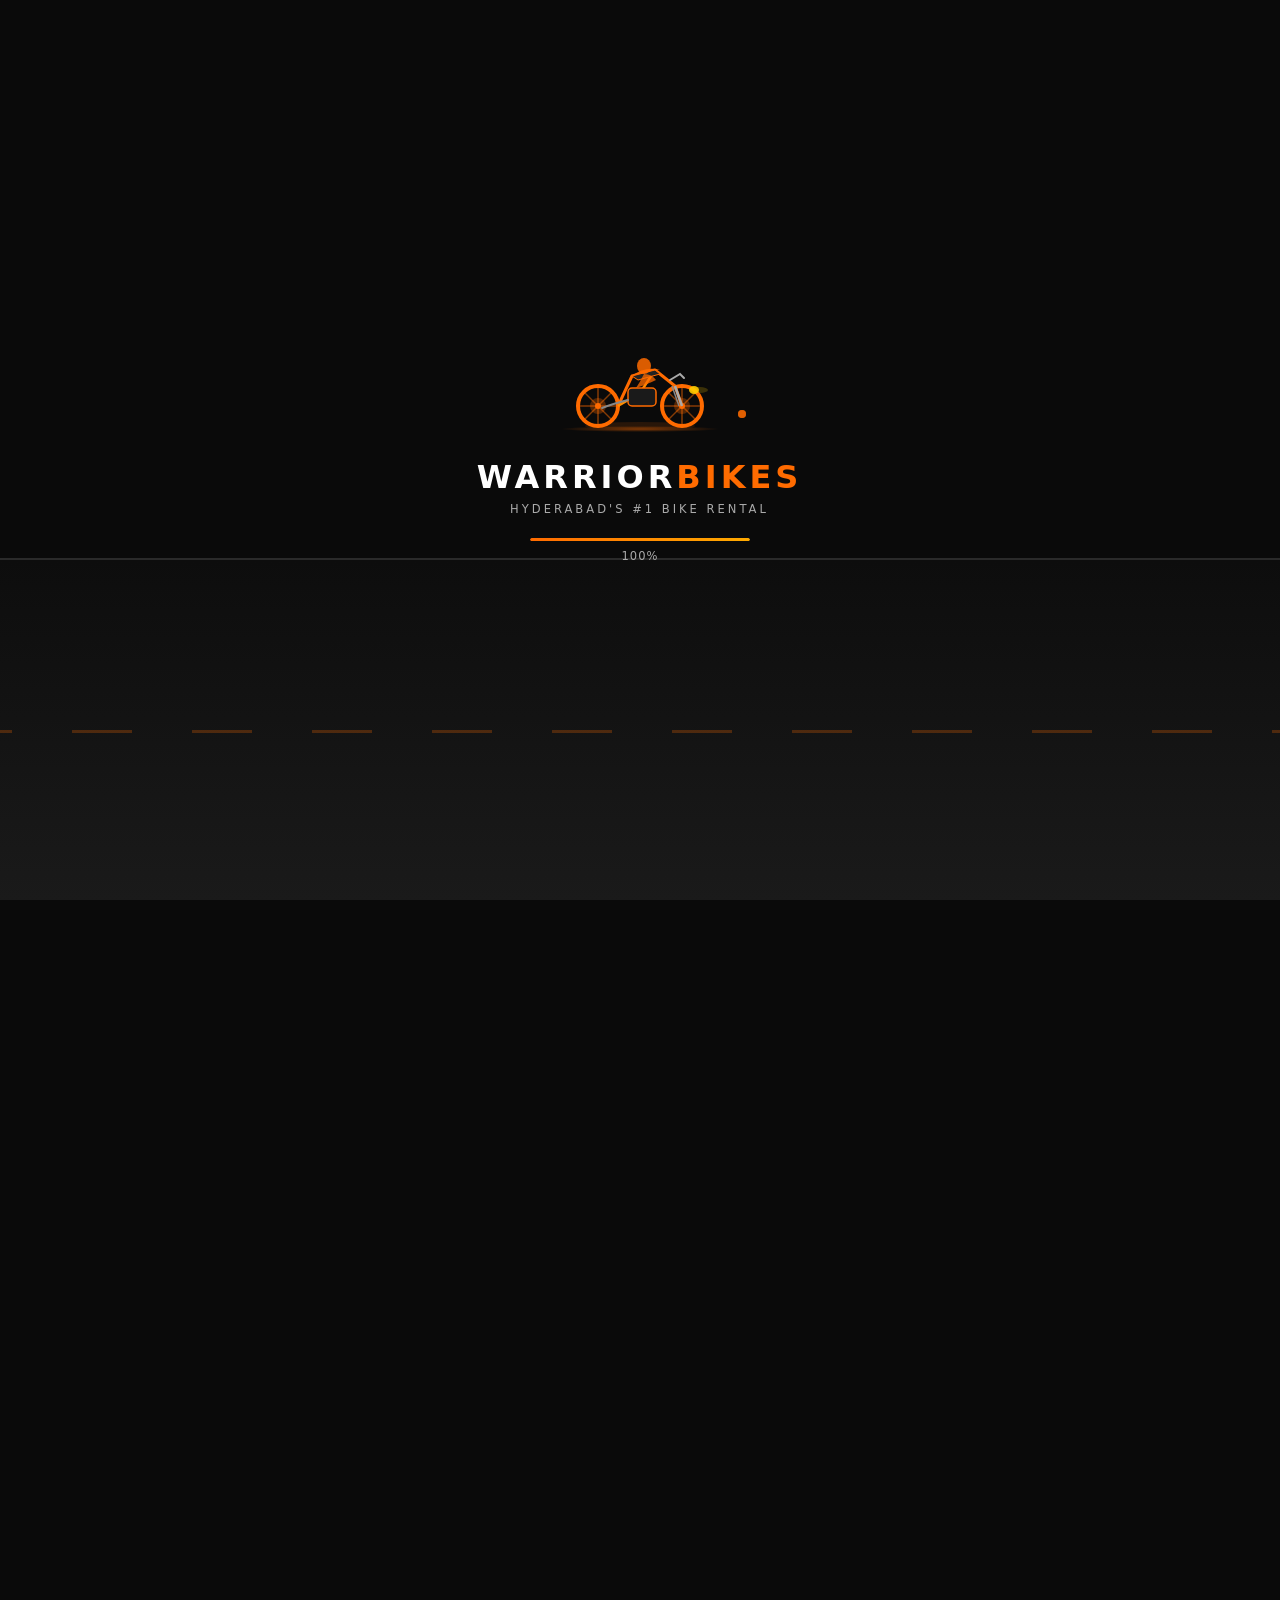
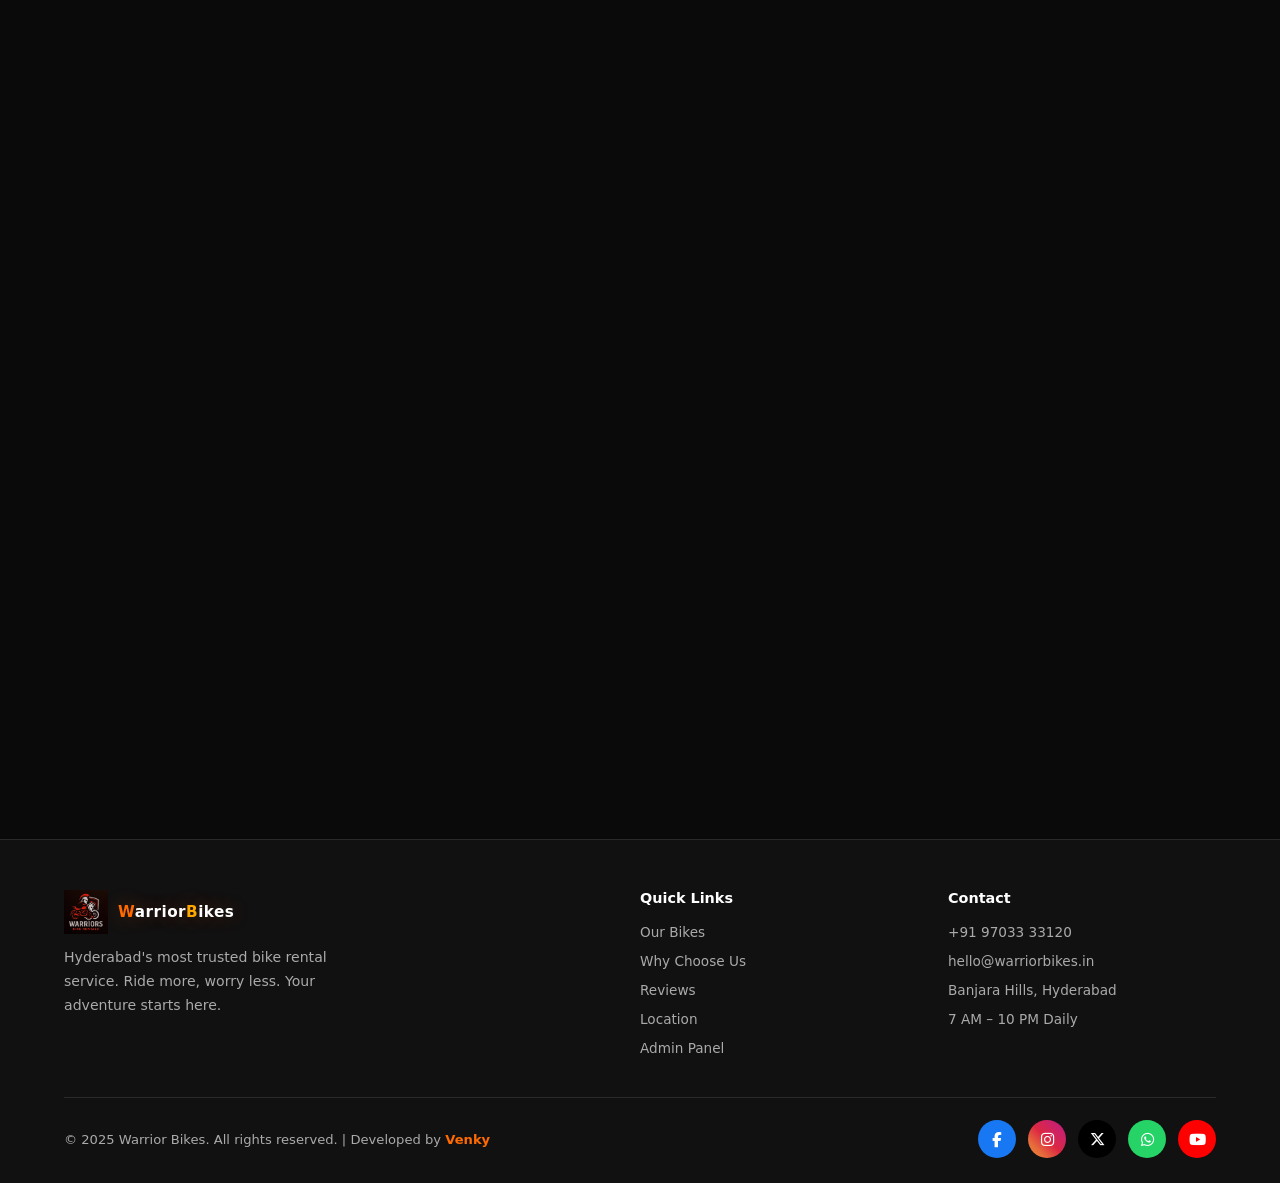
<file: index.html>
<!DOCTYPE html>
<html lang="en">
<head>
  <meta charset="UTF-8" />
  <meta name="viewport" content="width=device-width, initial-scale=1.0" />
  <title>Warrior Bikes – Rent Bikes in Hyderabad</title>
  <link rel="stylesheet" href="styles.css" />
  <link rel="icon" href="assets/logo.webp" />
  <link rel="stylesheet" href="https://cdnjs.cloudflare.com/ajax/libs/font-awesome/6.5.0/css/all.min.css" />
</head>
<body>

<!-- LOADER -->
<div id="loader">
  <div class="loader-road"><div class="loader-road-line"></div></div>

  <div class="loader-scene">
    <!-- Speed lines on the left -->
    <div class="loader-speed-lines">
      <div class="speed-line"></div>
      <div class="speed-line"></div>
      <div class="speed-line"></div>
      <div class="speed-line"></div>
    </div>

    <!-- SVG Motorcycle -->
    <svg width="160" height="90" viewBox="0 0 160 90" fill="none" xmlns="http://www.w3.org/2000/svg">
      <!-- Rear wheel -->
      <circle cx="38" cy="68" r="20" stroke="#ff6b00" stroke-width="4" fill="none"/>
      <circle cx="38" cy="68" r="8" fill="#ff6b00" opacity="0.3"/>
      <circle cx="38" cy="68" r="3" fill="#ff6b00"/>
      <!-- Front wheel -->
      <circle cx="122" cy="68" r="20" stroke="#ff6b00" stroke-width="4" fill="none"/>
      <circle cx="122" cy="68" r="8" fill="#ff6b00" opacity="0.3"/>
      <circle cx="122" cy="68" r="3" fill="#ff6b00"/>
      <!-- Spokes rear -->
      <line x1="38" y1="48" x2="38" y2="88" stroke="#ff6b00" stroke-width="1.5" opacity="0.5"/>
      <line x1="18" y1="68" x2="58" y2="68" stroke="#ff6b00" stroke-width="1.5" opacity="0.5"/>
      <line x1="24" y1="54" x2="52" y2="82" stroke="#ff6b00" stroke-width="1.5" opacity="0.5"/>
      <line x1="52" y1="54" x2="24" y2="82" stroke="#ff6b00" stroke-width="1.5" opacity="0.5"/>
      <!-- Spokes front -->
      <line x1="122" y1="48" x2="122" y2="88" stroke="#ff6b00" stroke-width="1.5" opacity="0.5"/>
      <line x1="102" y1="68" x2="142" y2="68" stroke="#ff6b00" stroke-width="1.5" opacity="0.5"/>
      <line x1="108" y1="54" x2="136" y2="82" stroke="#ff6b00" stroke-width="1.5" opacity="0.5"/>
      <line x1="136" y1="54" x2="108" y2="82" stroke="#ff6b00" stroke-width="1.5" opacity="0.5"/>
      <!-- Frame -->
      <path d="M58 68 L72 38 L95 32 L115 48 L122 68" stroke="#ff6b00" stroke-width="3" fill="none" stroke-linejoin="round"/>
      <path d="M58 68 L80 55 L95 32" stroke="#ff8c00" stroke-width="2.5" fill="none"/>
      <!-- Engine block -->
      <rect x="68" y="50" width="28" height="18" rx="4" fill="#1a1a1a" stroke="#ff6b00" stroke-width="1.5"/>
      <!-- Fuel tank -->
      <path d="M72 38 Q85 28 100 32 L95 32 L72 38Z" fill="#ff6b00" opacity="0.9"/>
      <!-- Seat -->
      <path d="M72 38 L95 32 L100 36 L78 42Z" fill="#222" stroke="#ff6b00" stroke-width="1"/>
      <!-- Rider silhouette -->
      <ellipse cx="84" cy="28" rx="7" ry="8" fill="#ff6b00" opacity="0.85"/>
      <path d="M84 36 Q80 44 76 50 Q88 46 96 42 Q92 36 84 36Z" fill="#ff6b00" opacity="0.75"/>
      <!-- Handlebar -->
      <path d="M110 42 L120 36 L124 40" stroke="#aaa" stroke-width="2" fill="none" stroke-linecap="round"/>
      <!-- Front fork -->
      <line x1="115" y1="48" x2="122" y2="68" stroke="#aaa" stroke-width="2.5"/>
      <line x1="112" y1="48" x2="119" y2="68" stroke="#888" stroke-width="1.5"/>
      <!-- Headlight glow -->
      <ellipse cx="134" cy="52" rx="5" ry="4" fill="#ffcc00" opacity="0.9"/>
      <ellipse cx="140" cy="52" rx="8" ry="3" fill="#ffcc00" opacity="0.2"/>
      <!-- Exhaust pipe -->
      <path d="M68 62 Q52 66 42 70" stroke="#888" stroke-width="2" fill="none" stroke-linecap="round"/>
      <!-- Ground shadow -->
      <ellipse cx="80" cy="88" rx="55" ry="4" fill="rgba(255,107,0,0.12)"/>
    </svg>

    <!-- Exhaust puffs -->
    <div class="loader-exhaust">
      <div class="puff"></div>
      <div class="puff"></div>
      <div class="puff"></div>
    </div>

    <!-- Wheel glow -->
    <div class="loader-wheel-glow"></div>
  </div>

  <!-- Brand -->
  <div class="loader-brand">
    <div class="loader-brand-name">Warrior<span>Bikes</span></div>
    <div class="loader-brand-tag">Hyderabad's #1 Bike Rental</div>
  </div>

  <!-- Progress -->
  <div class="loader-bar"><div class="loader-bar-fill"></div></div>
  <div class="loader-percent" id="loaderPercent">Loading...</div>
</div>

<!-- NAVBAR -->
<nav id="navbar">
  <a href="#" class="nav-logo">
    <img src="assets/logo.webp" alt="WarriorBikes" class="nav-logo-img" />
    <span class="nav-logo-text"><span style="color:#ff6b00;">W</span><span style="color:#ffffff;">arrior</span><span style="color:#ffaa00;">B</span><span style="color:#ffffff;">ikes</span></span>
  </a>
  <ul class="nav-links">
    <li><a href="bikes.html">Bikes</a></li>
    <li><a href="#why-us">Why Us</a></li>
    <li><a href="#location">Location</a></li>
    <li><a href="admin.html">Admin</a></li>
  </ul>
  <a href="bikes.html" class="nav-cta">Book Now</a>
  <div class="hamburger" id="hamburger">
    <span></span><span></span><span></span>
  </div>
</nav>

<!-- MOBILE MENU -->
<div class="mobile-menu" id="mobileMenu">
  <a href="bikes.html">🏍️ Bikes</a>
  <a href="#why-us">⭐ Why Us</a>
  <a href="#location">📍 Location</a>
  <a href="admin.html">🔧 Admin Panel</a>
  <a href="https://wa.me/919703333120?text=Hi%2C%20I%20want%20to%20rent%20a%20bike" target="_blank" style="color:var(--orange);font-weight:700;">📲 Book on WhatsApp</a>
</div>

<!-- HERO -->
<section id="hero">
  <div class="hero-content">
    <h1>Rent Bikes in Hyderabad –<br /><span>Easy, Affordable</span> & Fast</h1>
    <p>Daily rentals at the best price. No hidden charges.</p>
    <div class="hero-btns">
      <a href="bikes.html" class="btn-primary">🏍️ View Bikes</a>
    </div>
    <div class="hero-stats">
      <div class="stat"><div class="stat-num" data-target="500">0</div><div class="stat-label">Happy Riders</div></div>
      <div class="stat"><div class="stat-num" data-target="20">0</div><div class="stat-label">Bike Models</div></div>
      <div class="stat"><div class="stat-num" data-target="299" data-prefix="&#8377;">0</div><div class="stat-label">Starting/Day</div></div>
      <div class="stat"><div class="stat-num" data-target="24" data-suffix="/7">0</div><div class="stat-label">Support</div></div>
    </div>
  </div>
</section>

<!-- WHY US -->
<section id="why-us">
  <div class="section-header reveal">
    <div class="section-tag">Why Choose Us</div>
      <h2>The Warrior Rentals Difference</h2>
    <p>We're not just a rental service — we're your riding partner.</p>
  </div>
  <div class="features-grid">
    <div class="feature-card reveal">
      <div class="feature-icon">💰</div>
      <h3>Affordable Pricing</h3>
      <p>Best rates in Hyderabad starting at just ₹299/day. No hidden charges, ever.</p>
    </div>
    <div class="feature-card reveal">
      <div class="feature-icon">🔧</div>
      <h3>Well-Maintained Bikes</h3>
      <p>Every bike is serviced before each rental. Ride with complete confidence.</p>
    </div>
    <div class="feature-card reveal">
      <div class="feature-icon">⚡</div>
      <h3>Easy Booking</h3>
      <p>Book in under 2 minutes via WhatsApp or our website. No paperwork hassle.</p>
    </div>
    <div class="feature-card reveal">
      <div class="feature-icon">🛡️</div>
      <h3>Fully Insured</h3>
      <p>All bikes come with comprehensive insurance. Ride safe, ride worry-free.</p>
    </div>
    <div class="feature-card reveal">
      <div class="feature-icon">📍</div>
      <h3>Doorstep Delivery</h3>
      <p>We deliver the bike to your location anywhere in Hyderabad.</p>
    </div>
    <div class="feature-card reveal">
      <div class="feature-icon">📞</div>
      <h3>24/7 Support</h3>
      <p>Round-the-clock customer support. We're always just a call away.</p>
    </div>
  </div>
</section>

<!-- LOCATION -->
<section id="location">
  <div class="section-header reveal">
    <div class="section-tag">Find Us</div>
    <h2>Our Location</h2>
    <p>Visit us or we'll come to you — your choice.</p>
  </div>
  <div class="location-grid">
    <div class="location-info reveal">
      <h3>Warrior Rentals HQ</h3>
      <div class="contact-item">
        <div class="contact-icon">📍</div>
        <div>
          <div class="contact-label">Address</div>
          <div class="contact-value">Plot 42, Road No. 12, Banjara Hills,<br />Hyderabad, Telangana – 500034</div>
        </div>
      </div>
      <div class="contact-item">
        <div class="contact-icon">📞</div>
        <div>
          <div class="contact-label">Phone</div>
          <div class="contact-value">+91 97033 33120</div>
        </div>
      </div>
      <div class="contact-item">
        <div class="contact-icon">📧</div>
        <div>
          <div class="contact-label">Email</div>
          <div class="contact-value">hello@warriorbikes.in</div>
        </div>
      </div>
      <div class="contact-item">
        <div class="contact-icon">🕐</div>
        <div>
          <div class="contact-label">Hours</div>
          <div class="contact-value">Mon–Sun: 7:00 AM – 10:00 PM</div>
        </div>
      </div>
      <a href="https://wa.me/919703333120?text=Hi%2C%20I%20want%20to%20rent%20a%20bike" target="_blank" class="btn-primary" style="margin-top:10px;display:inline-flex;">
        📲 Chat on WhatsApp
      </a>
    </div>
    <div class="map-container reveal">
      <iframe
        src="https://www.google.com/maps/embed?pb=!1m18!1m12!1m3!1d60893.89773697!2d78.3837!3d17.3850!2m3!1f0!2f0!3f0!3m2!1i1024!2i768!4f13.1!3m3!1m2!1s0x3bcb99daeaebd2c7%3A0xae93b78392bafbc2!2sHyderabad%2C%20Telangana!5e0!3m2!1sen!2sin!4v1234567890"
        allowfullscreen loading="lazy" referrerpolicy="no-referrer-when-downgrade">
      </iframe>
    </div>
  </div>
</section>

<!-- FOOTER -->
<footer>
  <div class="footer-grid">
    <div class="footer-brand">
      <a href="#" class="nav-logo">
        <img src="assets/logo.webp" alt="WarriorBikes" class="nav-logo-img" />
        <span class="nav-logo-text"><span style="color:#ff6b00;">W</span><span style="color:#ffffff;">arrior</span><span style="color:#ffaa00;">B</span><span style="color:#ffffff;">ikes</span></span>
      </a>
      <p>Hyderabad's most trusted bike rental service. Ride more, worry less. Your adventure starts here.</p>
    </div>
    <div class="footer-col">
      <h4>Quick Links</h4>
      <ul>
        <li><a href="bikes.html">Our Bikes</a></li>
        <li><a href="#why-us">Why Choose Us</a></li>
        <li><a href="#reviews">Reviews</a></li>
        <li><a href="#location">Location</a></li>
        <li><a href="admin.html">Admin Panel</a></li>
      </ul>
    </div>
    <div class="footer-col">
      <h4>Contact</h4>
      <ul>
        <li><a href="tel:+919703333120">+91 97033 33120</a></li>
        <li><a href="mailto:hello@warriorbikes.in">hello@warriorbikes.in</a></li>
        <li><a href="#">Banjara Hills, Hyderabad</a></li>
        <li><a href="#">7 AM – 10 PM Daily</a></li>
      </ul>
    </div>
  </div>
  <div class="footer-bottom">
    <p>© 2025 Warrior Bikes. All rights reserved. | Developed by <span style="color:var(--orange);font-weight:700;">Venky</span></p>
    <div class="social-links">
      <a href="#" target="_blank" class="social-link facebook" title="Facebook"><i class="fab fa-facebook-f"></i></a>
      <a href="#" target="_blank" class="social-link instagram" title="Instagram"><i class="fab fa-instagram"></i></a>
      <a href="#" target="_blank" class="social-link twitter" title="X (Twitter)"><i class="fab fa-x-twitter"></i></a>
      <a href="https://wa.me/919703333120" target="_blank" class="social-link whatsapp" title="WhatsApp"><i class="fab fa-whatsapp"></i></a>
      <a href="#" target="_blank" class="social-link youtube" title="YouTube"><i class="fab fa-youtube"></i></a>
    </div>
  </div>
</footer>

<!-- TOAST -->
<div id="toastContainer"></div>

<!-- CALL FAB -->
<a href="tel:+919703333120" class="call-fab" title="Call Us">
  <i class="fas fa-phone-alt"></i>
</a>

<!-- WHATSAPP FAB -->
<a href="https://wa.me/919703333120?text=Hi%2C%20I%20want%20to%20rent%20a%20bike" target="_blank" class="wa-fab" title="Chat on WhatsApp">
  <svg viewBox="0 0 24 24" fill="currentColor"><path d="M17.472 14.382c-.297-.149-1.758-.867-2.03-.967-.273-.099-.471-.148-.67.15-.197.297-.767.966-.94 1.164-.173.199-.347.223-.644.075-.297-.15-1.255-.463-2.39-1.475-.883-.788-1.48-1.761-1.653-2.059-.173-.297-.018-.458.13-.606.134-.133.298-.347.446-.52.149-.174.198-.298.298-.497.099-.198.05-.371-.025-.52-.075-.149-.669-1.612-.916-2.207-.242-.579-.487-.5-.669-.51-.173-.008-.371-.01-.57-.01-.198 0-.52.074-.792.372-.272.297-1.04 1.016-1.04 2.479 0 1.462 1.065 2.875 1.213 3.074.149.198 2.096 3.2 5.077 4.487.709.306 1.262.489 1.694.625.712.227 1.36.195 1.871.118.571-.085 1.758-.719 2.006-1.413.248-.694.248-1.289.173-1.413-.074-.124-.272-.198-.57-.347m-5.421 7.403h-.004a9.87 9.87 0 01-5.031-1.378l-.361-.214-3.741.982.998-3.648-.235-.374a9.86 9.86 0 01-1.51-5.26c.001-5.45 4.436-9.884 9.888-9.884 2.64 0 5.122 1.03 6.988 2.898a9.825 9.825 0 012.893 6.994c-.003 5.45-4.437 9.884-9.885 9.884m8.413-18.297A11.815 11.815 0 0012.05 0C5.495 0 .16 5.335.157 11.892c0 2.096.547 4.142 1.588 5.945L.057 24l6.305-1.654a11.882 11.882 0 005.683 1.448h.005c6.554 0 11.89-5.335 11.893-11.893a11.821 11.821 0 00-3.48-8.413z"/></svg>
</a>

<script src="script.js"></script>
</body>
</html>
</file>
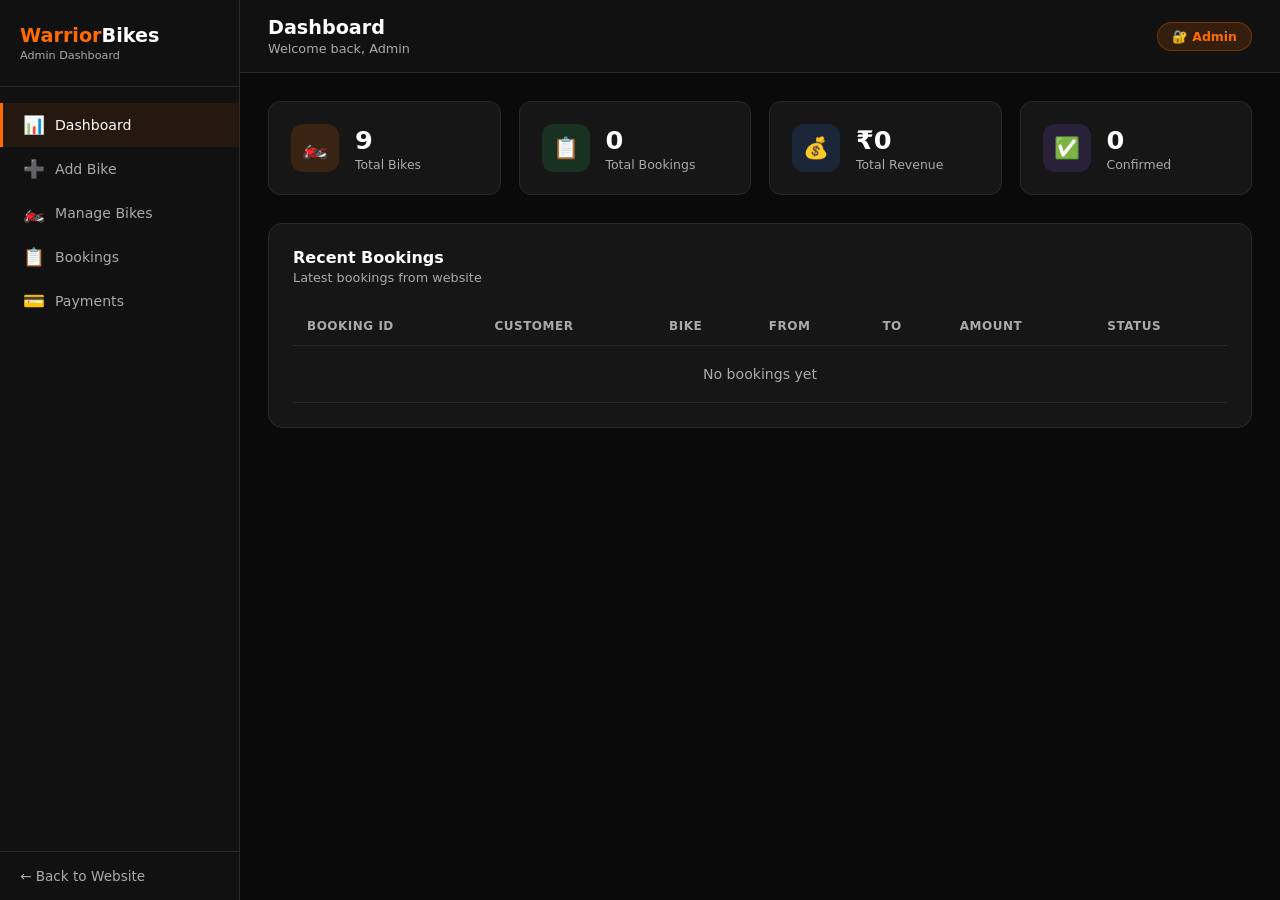
<file: admin.html>
<!DOCTYPE html>
<html lang="en">
<head>
  <meta charset="UTF-8" />
  <meta name="viewport" content="width=device-width, initial-scale=1.0" />
  <title>Admin Panel – Warrior Bikes</title>
  <link rel="stylesheet" href="admin.css" />
</head>
<body>

<!-- SIDEBAR -->
<aside class="sidebar" id="sidebar">
  <div class="sidebar-logo">
    Warrior<span>Bikes</span>
    <small>Admin Dashboard</small>
  </div>
  <nav class="sidebar-nav">
    <a class="nav-item active" data-page="dashboard" onclick="showPage('dashboard', this)">
      <span class="icon">📊</span> Dashboard
    </a>
    <a class="nav-item" data-page="add-bike" onclick="showPage('add-bike', this)">
      <span class="icon">➕</span> Add Bike
    </a>
    <a class="nav-item" data-page="manage-bikes" onclick="showPage('manage-bikes', this)">
      <span class="icon">🏍️</span> Manage Bikes
    </a>
    <a class="nav-item" data-page="bookings" onclick="showPage('bookings', this)">
      <span class="icon">📋</span> Bookings
    </a>
    <a class="nav-item" data-page="payments" onclick="showPage('payments', this)">
      <span class="icon">💳</span> Payments
    </a>
  </nav>
  <div class="sidebar-footer">
    <a href="index.html">← Back to Website</a>
  </div>
</aside>

<!-- MAIN -->
<div class="main">
  <!-- TOPBAR -->
  <div class="topbar">
    <div style="display:flex;align-items:center;gap:14px;">
      <button class="hamburger-admin" id="hamburgerAdmin">
        <span></span><span></span><span></span>
      </button>
      <div class="topbar-left">
        <h1 id="pageTitle">Dashboard</h1>
        <p id="pageSubtitle">Welcome back, Admin</p>
      </div>
    </div>
    <div class="topbar-right">
      <span class="admin-badge">🔐 Admin</span>
    </div>
  </div>

  <div class="content">

    <!-- DASHBOARD PAGE -->
    <div class="page active" id="page-dashboard">
      <div class="stats-grid">
        <div class="stat-card">
          <div class="stat-icon orange">🏍️</div>
          <div><div class="stat-num" id="totalBikes">0</div><div class="stat-label">Total Bikes</div></div>
        </div>
        <div class="stat-card">
          <div class="stat-icon green">📋</div>
          <div><div class="stat-num" id="dashBookings">0</div><div class="stat-label">Total Bookings</div></div>
        </div>
        <div class="stat-card">
          <div class="stat-icon blue">💰</div>
          <div><div class="stat-num" id="dashRevenue">₹0</div><div class="stat-label">Total Revenue</div></div>
        </div>
        <div class="stat-card">
          <div class="stat-icon purple">✅</div>
          <div><div class="stat-num" id="dashConfirmed">0</div><div class="stat-label">Confirmed</div></div>
        </div>
      </div>

      <div class="card">
        <div class="card-header">
          <div><div class="card-title">Recent Bookings</div><div class="card-subtitle">Latest bookings from website</div></div>
        </div>
        <div class="table-wrap">
          <table>
            <thead><tr><th>Booking ID</th><th>Customer</th><th>Bike</th><th>From</th><th>To</th><th>Amount</th><th>Status</th></tr></thead>
            <tbody id="dashRecentBody"></tbody>
          </table>
        </div>
      </div>
    </div>

    <!-- ADD BIKE PAGE -->
    <div class="page" id="page-add-bike">
      <div class="card">
        <div class="card-header">
          <div><div class="card-title">Add New Bike</div><div class="card-subtitle">Fill in the details to add a bike to the fleet</div></div>
        </div>
        <form id="addBikeForm" onsubmit="addBike(event)">
          <div class="form-grid">
            <div class="form-group">
              <label>Bike Name *</label>
              <input type="text" id="bikeName" placeholder="e.g. Royal Enfield Classic 350" required />
            </div>
            <div class="form-group">
              <label>Category *</label>
              <select id="bikeCategory" required>
                <option value="">Select category</option>
                <option value="cruiser">Cruiser</option>
                <option value="sport">Sport</option>
                <option value="scooter">Scooter</option>
                <option value="adventure">Adventure</option>
              </select>
            </div>
            <div class="form-group">
              <label>Price per Day (₹) *</label>
              <input type="number" id="bikePrice" placeholder="e.g. 799" min="1" required />
            </div>
            <div class="form-group">
              <label>Location *</label>
              <input type="text" id="bikeLocation" placeholder="e.g. Banjara Hills" required />
            </div>
            <div class="form-group">
              <label>Engine CC</label>
              <input type="text" id="bikeCC" placeholder="e.g. 350cc" />
            </div>
            <div class="form-group">
              <label>Status</label>
              <select id="bikeStatus">
                <option value="available">Available</option>
                <option value="rented">Rented</option>
                <option value="maintenance">Maintenance</option>
              </select>
            </div>
            <div class="form-group full">
              <label>Image URL</label>
              <input type="url" id="bikeImg" placeholder="https://example.com/bike.jpg" oninput="previewUrl(this)" />
            </div>
            <div class="form-group full">
              <label>Upload Image</label>
              <div class="file-upload" onclick="document.getElementById('fileInput').click()">
                <div style="font-size:2rem;">📷</div>
                <p>Click to upload or drag & drop<br /><small>PNG, JPG up to 5MB</small></p>
                <input type="file" id="fileInput" accept="image/*" style="display:none" onchange="previewImage(this)" />
              </div>
              <img id="imgPreview" style="display:none;margin-top:10px;width:120px;height:80px;object-fit:cover;border-radius:8px;border:1px solid var(--border);" />
            </div>
            <div class="form-group full">
              <label>Description</label>
              <textarea id="bikeDesc" placeholder="Brief description of the bike..."></textarea>
            </div>
          </div>
          <div class="form-actions" style="margin-top:20px;">
            <button type="submit" class="btn btn-orange">➕ Add Bike</button>
            <button type="reset" class="btn btn-ghost" onclick="resetForm()">🔄 Reset</button>
          </div>
        </form>
      </div>
    </div>

    <!-- MANAGE BIKES PAGE -->
    <div class="page" id="page-manage-bikes">
      <div class="card">
        <div class="card-header">
          <div><div class="card-title">Manage Bikes</div><div class="card-subtitle" id="bikeCount">8 bikes in fleet</div></div>
          <button class="btn btn-orange btn-sm" onclick="showPage('add-bike', document.querySelector('[data-page=add-bike]'))">➕ Add New</button>
        </div>
        <div style="margin-bottom:16px;">
          <input type="text" placeholder="🔍 Search bikes..." oninput="searchBikes(this.value)"
            style="background:var(--dark3);border:1px solid var(--border);color:var(--text);padding:10px 14px;border-radius:8px;width:100%;max-width:300px;outline:none;font-size:0.88rem;" />
        </div>
        <div class="table-wrap">
          <table>
            <thead><tr><th>Image</th><th>Bike Name</th><th>Category</th><th>Price/Day</th><th>Location</th><th>Status</th><th>Actions</th></tr></thead>
            <tbody id="bikesTableBody"></tbody>
          </table>
        </div>
      </div>
    </div>

    <!-- BOOKINGS PAGE -->
    <div class="page" id="page-bookings">
      <div class="card">
        <div class="card-header">
          <div><div class="card-title">All Bookings</div><div class="card-subtitle" id="bookingCount">Manage customer bookings</div></div>
        </div>
        <div class="table-wrap">
          <table>
            <thead><tr><th>ID</th><th>Customer</th><th>Phone</th><th>Bike</th><th>From</th><th>To</th><th>Amount</th><th>Status</th></tr></thead>
            <tbody id="bookingsTableBody"></tbody>
          </table>
        </div>
      </div>
    </div>

    <!-- PAYMENTS PAGE -->
    <div class="page" id="page-payments">
      <div class="stats-grid" style="margin-bottom:24px;">
        <div class="stat-card"><div class="stat-icon green">💰</div><div><div class="stat-num" id="payTotal">&#8377;0</div><div class="stat-label">Total Revenue</div></div></div>
        <div class="stat-card"><div class="stat-icon blue">✅</div><div><div class="stat-num" id="payConfirmed">0</div><div class="stat-label">Paid Bookings</div></div></div>
        <div class="stat-card"><div class="stat-icon purple">⏳</div><div><div class="stat-num" id="payPending">0</div><div class="stat-label">Pending</div></div></div>
      </div>
      <div class="card">
        <div class="card-header"><div><div class="card-title">Payment History</div></div></div>
        <div class="table-wrap">
          <table>
            <thead><tr><th>Booking ID</th><th>Customer</th><th>Phone</th><th>Bike</th><th>Amount</th><th>Date</th><th>Status</th></tr></thead>
            <tbody id="paymentsTableBody"></tbody>
          </table>
        </div>
      </div>
    </div>

  </div>
</div>

<!-- EDIT MODAL -->
<div class="modal-overlay" id="editModal">
  <div class="modal">
    <button class="modal-close" onclick="closeModal()">✕</button>
    <h3>✏️ Edit Bike</h3>
    <input type="hidden" id="editId" />
    <div class="form-grid">
      <div class="form-group"><label>Bike Name</label><input type="text" id="editName" /></div>
      <div class="form-group"><label>Category</label>
        <select id="editCategory">
          <option value="cruiser">Cruiser</option><option value="sport">Sport</option>
          <option value="scooter">Scooter</option><option value="adventure">Adventure</option>
        </select>
      </div>
      <div class="form-group"><label>Price/Day (₹)</label><input type="number" id="editPrice" /></div>
      <div class="form-group"><label>Location</label><input type="text" id="editLocation" /></div>
      <div class="form-group"><label>Status</label>
        <select id="editStatus">
          <option value="available">Available</option><option value="rented">Rented</option><option value="maintenance">Maintenance</option>
        </select>
      </div>
    </div>
    <div class="form-actions" style="margin-top:20px;">
      <button class="btn btn-orange" onclick="saveEdit()">💾 Save Changes</button>
      <button class="btn btn-ghost" onclick="closeModal()">Cancel</button>
    </div>
  </div>
</div>

<!-- TOAST -->
<div id="toast"></div>

<script src="admin.js"></script>
</body>
</html>
</file>
<file: styles.css>
* {
  margin: 0;
  padding: 0;
  box-sizing: border-box;
}

:root {
  --orange: #ff6b00;
  --orange-light: #ff8c00;
  --dark: #0a0a0a;
  --dark2: #111111;
  --dark3: #1a1a1a;
  --dark4: #222222;
  --text: #ffffff;
  --text-muted: #aaaaaa;
  --card-bg: #161616;
  --border: #2a2a2a;
}

html { scroll-behavior: smooth; }

body {
  font-family: 'Segoe UI', system-ui, sans-serif;
  background: var(--dark);
  color: var(--text);
  overflow-x: hidden;
}

/* LOADER */
#loader {
  position: fixed;
  inset: 0;
  background: var(--dark);
  display: flex;
  flex-direction: column;
  align-items: center;
  justify-content: center;
  z-index: 9999;
  transition: opacity 0.6s ease, visibility 0.6s ease;
  overflow: hidden;
}
#loader.hidden { opacity: 0; visibility: hidden; pointer-events: none; }

/* Road */
.loader-road {
  position: absolute;
  bottom: 0;
  left: 0;
  right: 0;
  height: 38%;
  background: linear-gradient(to bottom, #0d0d0d, #1a1a1a);
  border-top: 2px solid #2a2a2a;
}
.loader-road-line {
  position: absolute;
  top: 50%;
  left: -60%;
  width: 220%;
  height: 3px;
  background: repeating-linear-gradient(90deg, var(--orange) 0px, var(--orange) 60px, transparent 60px, transparent 120px);
  opacity: 0.25;
  animation: roadMove 0.5s linear infinite;
}
@keyframes roadMove { to { transform: translateX(120px); } }

/* Bike scene */
.loader-scene {
  position: relative;
  display: flex;
  flex-direction: column;
  align-items: center;
  margin-bottom: 30px;
  animation: bikeFloat 1.8s ease-in-out infinite;
}
@keyframes bikeFloat {
  0%, 100% { transform: translateY(0px); }
  50% { transform: translateY(-6px); }
}

/* Speed lines */
.loader-speed-lines {
  position: absolute;
  left: -110px;
  top: 50%;
  transform: translateY(-50%);
  display: flex;
  flex-direction: column;
  gap: 7px;
}
.speed-line {
  height: 2px;
  background: linear-gradient(to left, var(--orange), transparent);
  border-radius: 2px;
  animation: speedLine 0.6s ease-in-out infinite;
  opacity: 0;
}
.speed-line:nth-child(1) { width: 80px; animation-delay: 0s; }
.speed-line:nth-child(2) { width: 55px; animation-delay: 0.1s; }
.speed-line:nth-child(3) { width: 70px; animation-delay: 0.05s; }
.speed-line:nth-child(4) { width: 40px; animation-delay: 0.15s; }
@keyframes speedLine {
  0% { opacity: 0; transform: translateX(20px); }
  40% { opacity: 1; }
  100% { opacity: 0; transform: translateX(-10px); }
}

/* Exhaust puffs */
.loader-exhaust {
  position: absolute;
  right: -18px;
  bottom: 18px;
}
.puff {
  position: absolute;
  width: 8px;
  height: 8px;
  border-radius: 50%;
  background: rgba(255,107,0,0.5);
  animation: puffOut 0.9s ease-out infinite;
}
.puff:nth-child(2) { animation-delay: 0.3s; }
.puff:nth-child(3) { animation-delay: 0.6s; }
@keyframes puffOut {
  0% { transform: translate(0,0) scale(1); opacity: 0.6; }
  100% { transform: translate(30px, -10px) scale(2.5); opacity: 0; }
}

/* Wheel spin glow */
.loader-wheel-glow {
  position: absolute;
  bottom: -4px;
  width: 100%;
  height: 6px;
  background: radial-gradient(ellipse at center, rgba(255,107,0,0.5) 0%, transparent 70%);
  animation: wheelGlow 0.4s ease-in-out infinite alternate;
}
@keyframes wheelGlow { from { opacity: 0.4; } to { opacity: 1; } }

/* Brand text */
.loader-brand {
  display: flex;
  flex-direction: column;
  align-items: center;
  gap: 6px;
  animation: brandFadeIn 0.8s 0.3s ease both;
}
@keyframes brandFadeIn { from { opacity: 0; transform: translateY(12px); } to { opacity: 1; transform: translateY(0); } }
.loader-brand-name {
  font-size: 2rem;
  font-weight: 900;
  letter-spacing: 4px;
  color: var(--text);
  text-transform: uppercase;
}
.loader-brand-name span { color: var(--orange); }
.loader-brand-tag {
  font-size: 0.72rem;
  letter-spacing: 3px;
  color: var(--text-muted);
  text-transform: uppercase;
}

/* Progress bar */
.loader-bar {
  width: 220px;
  height: 3px;
  background: var(--dark3);
  border-radius: 2px;
  overflow: hidden;
  margin-top: 22px;
  animation: brandFadeIn 0.8s 0.4s ease both;
}
.loader-bar-fill {
  height: 100%;
  width: 0;
  background: linear-gradient(90deg, var(--orange), #ffaa00);
  border-radius: 2px;
  animation: loadFill 1.5s 0.2s cubic-bezier(0.4,0,0.2,1) forwards;
  box-shadow: 0 0 8px rgba(255,107,0,0.6);
}
@keyframes loadFill { to { width: 100%; } }
.loader-percent {
  font-size: 0.72rem;
  color: var(--text-muted);
  margin-top: 8px;
  letter-spacing: 1px;
  animation: brandFadeIn 0.8s 0.5s ease both;
}

/* NAVBAR */
nav {
  position: fixed;
  top: 0;
  width: 100%;
  z-index: 1000;
  padding: 18px 5%;
  display: flex;
  align-items: center;
  justify-content: space-between;
  transition: background 0.3s, box-shadow 0.3s;
}
nav.scrolled { background: rgba(10,10,10,0.97); box-shadow: 0 2px 20px rgba(255,107,0,0.1); }
.nav-logo { font-size: 1.5rem; font-weight: 800; color: var(--orange); letter-spacing: 1px; text-decoration: none; }
.nav-logo span { color: var(--text); }
.nav-links { display: flex; gap: 30px; list-style: none; }
.nav-links a { color: var(--text-muted); text-decoration: none; font-size: 0.9rem; font-weight: 500; transition: color 0.3s; }
.nav-links a:hover { color: var(--orange); }
.nav-cta { background: var(--orange); color: #fff; padding: 10px 22px; border-radius: 6px; font-weight: 600; font-size: 0.85rem; text-decoration: none; transition: background 0.3s, transform 0.2s; }
.nav-cta:hover { background: var(--orange-light); transform: translateY(-1px); }
.hamburger { display: none; flex-direction: column; gap: 5px; cursor: pointer; }
.hamburger span { width: 24px; height: 2px; background: var(--text); border-radius: 2px; transition: all 0.3s; }
.mobile-menu { display: none; position: fixed; top: 70px; left: 0; width: 100%; background: var(--dark2); padding: 20px 5%; flex-direction: column; gap: 15px; border-bottom: 1px solid var(--border); z-index: 999; }
.mobile-menu.open { display: flex; }
.mobile-menu a { color: var(--text-muted); text-decoration: none; font-size: 1rem; padding: 8px 0; border-bottom: 1px solid var(--border); }

/* HERO */
#hero {
  min-height: 100vh;
  background: linear-gradient(135deg, rgba(0,0,0,0.85) 0%, rgba(0,0,0,0.6) 100%),
    url('https://images.unsplash.com/photo-1558618666-fcd25c85cd64?w=1600&q=80') center/cover no-repeat;
  display: flex;
  align-items: center;
  padding: 0 5%;
  position: relative;
  overflow: hidden;
}
#hero::after {
  content: '';
  position: absolute;
  bottom: 0;
  left: 0;
  right: 0;
  height: 120px;
  background: linear-gradient(to top, var(--dark), transparent);
}
.hero-content { max-width: 700px; animation: fadeUp 1s ease; }
.hero-badge { display: inline-block; background: rgba(255,107,0,0.15); border: 1px solid rgba(255,107,0,0.4); color: var(--orange); padding: 6px 16px; border-radius: 20px; font-size: 0.8rem; font-weight: 600; letter-spacing: 1px; margin-bottom: 20px; text-transform: uppercase; }
.hero-content h1 { font-size: clamp(2rem, 5vw, 3.8rem); font-weight: 800; line-height: 1.15; margin-bottom: 18px; }
.hero-content h1 span { color: var(--orange); }
.hero-content p { font-size: 1.1rem; color: var(--text-muted); margin-bottom: 35px; line-height: 1.7; }
.hero-btns { display: flex; gap: 15px; flex-wrap: wrap; }
.btn-primary { background: var(--orange); color: #fff; padding: 14px 30px; border-radius: 8px; font-weight: 700; font-size: 0.95rem; text-decoration: none; display: inline-flex; align-items: center; gap: 8px; transition: all 0.3s; border: none; cursor: pointer; }
.btn-primary:hover { background: var(--orange-light); transform: translateY(-2px); box-shadow: 0 8px 25px rgba(255,107,0,0.35); }
.btn-secondary { background: transparent; color: var(--text); padding: 14px 30px; border-radius: 8px; font-weight: 600; font-size: 0.95rem; text-decoration: none; border: 1.5px solid var(--border); transition: all 0.3s; display: inline-flex; align-items: center; gap: 8px; }
.btn-secondary:hover { border-color: var(--orange); color: var(--orange); transform: translateY(-2px); }
.hero-stats { display: flex; gap: 40px; margin-top: 50px; flex-wrap: wrap; }
.stat { text-align: center; }
.stat-num { font-size: 1.8rem; font-weight: 800; color: var(--orange); }
.stat-label { font-size: 0.8rem; color: var(--text-muted); margin-top: 2px; }

/* SECTIONS */
section { padding: 80px 5%; }
.section-header { text-align: center; margin-bottom: 55px; }
.section-tag { display: inline-block; color: var(--orange); font-size: 0.8rem; font-weight: 700; letter-spacing: 2px; text-transform: uppercase; margin-bottom: 12px; }
.section-header h2 { font-size: clamp(1.8rem, 3.5vw, 2.8rem); font-weight: 800; margin-bottom: 14px; }
.section-header p { color: var(--text-muted); font-size: 1rem; max-width: 500px; margin: 0 auto; line-height: 1.7; }

/* BIKES */
#bikes { background: var(--dark2); }
.bikes-filter { display: flex; gap: 10px; justify-content: center; flex-wrap: wrap; margin-bottom: 40px; }
.filter-btn { background: var(--dark3); border: 1px solid var(--border); color: var(--text-muted); padding: 8px 20px; border-radius: 20px; cursor: pointer; font-size: 0.85rem; transition: all 0.3s; }
.filter-btn.active, .filter-btn:hover { background: var(--orange); border-color: var(--orange); color: #fff; }
.bikes-grid { display: grid; grid-template-columns: repeat(auto-fill, minmax(290px, 1fr)); gap: 24px; }
.bike-card { background: var(--card-bg); border: 1px solid var(--border); border-radius: 14px; overflow: hidden; transition: transform 0.3s, box-shadow 0.3s, border-color 0.3s; }
.bike-card:hover { transform: translateY(-6px); box-shadow: 0 20px 40px rgba(0,0,0,0.4); border-color: rgba(255,107,0,0.3); }
.bike-img { position: relative; height: 200px; overflow: hidden; background: var(--dark3); }
.bike-img img { width: 100%; height: 100%; object-fit: cover; transition: transform 0.4s; }
.bike-card:hover .bike-img img { transform: scale(1.05); }
.bike-badge { position: absolute; top: 12px; left: 12px; background: var(--orange); color: #fff; padding: 4px 10px; border-radius: 4px; font-size: 0.72rem; font-weight: 700; text-transform: uppercase; }
.bike-badge.available { background: #22c55e; }
.bike-info { padding: 18px; }
.bike-name { font-size: 1.05rem; font-weight: 700; margin-bottom: 6px; }
.bike-meta { display: flex; align-items: center; gap: 5px; color: var(--text-muted); font-size: 0.82rem; margin-bottom: 14px; }
.bike-price-row { display: flex; align-items: center; justify-content: space-between; margin-bottom: 14px; }
.bike-price { font-size: 1.3rem; font-weight: 800; color: var(--orange); }
.bike-price span { font-size: 0.75rem; color: var(--text-muted); font-weight: 400; }
.bike-rating { display: flex; align-items: center; gap: 4px; font-size: 0.82rem; color: #fbbf24; }
.bike-actions { display: flex; gap: 10px; }
.btn-book { flex: 1; background: var(--orange); color: #fff; border: none; padding: 10px; border-radius: 7px; font-weight: 600; font-size: 0.88rem; cursor: pointer; transition: all 0.3s; }
.btn-book:hover { background: var(--orange-light); }
.btn-pay { background: var(--dark3); color: var(--text); border: 1px solid var(--border); padding: 10px 14px; border-radius: 7px; font-size: 0.88rem; cursor: pointer; transition: all 0.3s; font-weight: 600; }
.btn-pay:hover { border-color: var(--orange); color: var(--orange); }

/* WHY US */
.features-grid { display: grid; grid-template-columns: repeat(auto-fit, minmax(220px, 1fr)); gap: 24px; }
.feature-card { background: var(--card-bg); border: 1px solid var(--border); border-radius: 14px; padding: 30px 24px; text-align: center; transition: all 0.3s; }
.feature-card:hover { border-color: rgba(255,107,0,0.4); transform: translateY(-4px); }
.feature-icon { width: 60px; height: 60px; background: rgba(255,107,0,0.1); border-radius: 14px; display: flex; align-items: center; justify-content: center; margin: 0 auto 18px; font-size: 1.6rem; }
.feature-card h3 { font-size: 1rem; font-weight: 700; margin-bottom: 10px; }
.feature-card p { color: var(--text-muted); font-size: 0.88rem; line-height: 1.6; }

/* REVIEWS */
#reviews { background: var(--dark2); }
.reviews-grid { display: grid; grid-template-columns: repeat(auto-fit, minmax(280px, 1fr)); gap: 24px; }
.review-card { background: var(--card-bg); border: 1px solid var(--border); border-radius: 14px; padding: 26px; transition: all 0.3s; }
.review-card:hover { border-color: rgba(255,107,0,0.3); transform: translateY(-3px); }
.review-stars { color: #fbbf24; font-size: 1rem; margin-bottom: 14px; letter-spacing: 2px; }
.review-text { color: var(--text-muted); font-size: 0.9rem; line-height: 1.7; margin-bottom: 18px; font-style: italic; }
.reviewer { display: flex; align-items: center; gap: 12px; }
.reviewer-avatar { width: 42px; height: 42px; border-radius: 50%; background: var(--orange); display: flex; align-items: center; justify-content: center; font-weight: 700; font-size: 1rem; flex-shrink: 0; }
.reviewer-name { font-weight: 600; font-size: 0.9rem; }
.reviewer-loc { color: var(--text-muted); font-size: 0.78rem; }

/* LOCATION */
.location-grid { display: grid; grid-template-columns: 1fr 1fr; gap: 40px; align-items: center; }
.location-info h3 { font-size: 1.5rem; font-weight: 700; margin-bottom: 20px; }
.contact-item { display: flex; align-items: flex-start; gap: 14px; margin-bottom: 20px; }
.contact-icon { width: 42px; height: 42px; background: rgba(255,107,0,0.1); border-radius: 10px; display: flex; align-items: center; justify-content: center; font-size: 1.1rem; flex-shrink: 0; }
.contact-label { font-size: 0.78rem; color: var(--text-muted); margin-bottom: 3px; text-transform: uppercase; letter-spacing: 1px; }
.contact-value { font-weight: 600; font-size: 0.95rem; }
.map-container { border-radius: 14px; overflow: hidden; border: 1px solid var(--border); height: 350px; }
.map-container iframe { width: 100%; height: 100%; border: none; }

/* FOOTER */
footer { background: var(--dark2); border-top: 1px solid var(--border); padding: 50px 5% 25px; }
.footer-grid { display: grid; grid-template-columns: 2fr 1fr 1fr; gap: 40px; margin-bottom: 40px; }
.footer-brand p { color: var(--text-muted); font-size: 0.88rem; line-height: 1.7; margin-top: 12px; max-width: 280px; }
.footer-col h4 { font-size: 0.9rem; font-weight: 700; margin-bottom: 16px; color: var(--text); }
.footer-col ul { list-style: none; display: flex; flex-direction: column; gap: 10px; }
.footer-col ul a { color: var(--text-muted); text-decoration: none; font-size: 0.85rem; transition: color 0.3s; }
.footer-col ul a:hover { color: var(--orange); }
.footer-bottom { border-top: 1px solid var(--border); padding-top: 22px; display: flex; justify-content: space-between; align-items: center; flex-wrap: gap; }
.footer-bottom p { color: var(--text-muted); font-size: 0.82rem; }
.social-links { display: flex; gap: 12px; }
.social-link { width: 36px; height: 36px; background: var(--dark3); border: 1px solid var(--border); border-radius: 8px; display: flex; align-items: center; justify-content: center; text-decoration: none; font-size: 0.9rem; transition: all 0.3s; }
.social-link:hover { background: var(--orange); border-color: var(--orange); }

/* MODALS */
.modal-overlay { position: fixed; inset: 0; background: rgba(0,0,0,0.88); z-index: 2000; display: none; align-items: center; justify-content: center; padding: 16px; backdrop-filter: blur(6px); overflow-y: auto; }
.modal-overlay.open { display: flex; }
.modal { background: var(--dark3); border: 1px solid var(--border); border-radius: 18px; padding: 30px 28px; width: 100%; max-width: 520px; position: relative; animation: modalIn 0.3s ease; margin: auto; }
.modal-lg { max-width: 560px; }
@keyframes modalIn { from { opacity: 0; transform: scale(0.93) translateY(24px); } to { opacity: 1; transform: scale(1) translateY(0); } }
.modal-close { position: absolute; top: 14px; right: 14px; background: var(--dark4); border: none; color: var(--text-muted); width: 32px; height: 32px; border-radius: 8px; cursor: pointer; font-size: 1rem; display: flex; align-items: center; justify-content: center; transition: all 0.2s; z-index: 1; }
.modal-close:hover { background: var(--orange); color: #fff; }

/* STEPPER */
.stepper { display: flex; align-items: center; margin-bottom: 24px; }
.step { display: flex; align-items: center; gap: 8px; font-size: 0.82rem; font-weight: 600; color: var(--text-muted); }
.step span { width: 26px; height: 26px; border-radius: 50%; background: var(--dark4); border: 2px solid var(--border); display: flex; align-items: center; justify-content: center; font-size: 0.75rem; font-weight: 700; transition: all 0.3s; }
.step.active { color: var(--orange); }
.step.active span { background: var(--orange); border-color: var(--orange); color: #fff; }
.step.done span { background: #22c55e; border-color: #22c55e; color: #fff; }
.step-line { flex: 1; height: 2px; background: var(--border); margin: 0 12px; }

/* BOOKING BIKE PREVIEW */
.booking-bike-preview { display: flex; gap: 14px; align-items: center; background: var(--dark4); border: 1px solid var(--border); border-radius: 12px; padding: 14px; margin-bottom: 22px; }
.booking-bike-preview img { width: 90px; height: 65px; object-fit: cover; border-radius: 8px; flex-shrink: 0; }
.booking-bike-name { font-size: 1rem; font-weight: 700; margin-bottom: 4px; }
.booking-bike-meta { color: var(--text-muted); font-size: 0.8rem; margin-bottom: 4px; }
.booking-bike-price { font-size: 1.2rem; font-weight: 800; color: var(--orange); }
.booking-bike-price .per-day { font-size: 0.72rem; color: var(--text-muted); font-weight: 400; }

/* FORM ELEMENTS */
.form-row-2 { display: grid; grid-template-columns: 1fr 1fr; gap: 14px; }
.form-group { margin-bottom: 16px; }
.form-group label { display: block; font-size: 0.78rem; font-weight: 700; margin-bottom: 7px; color: var(--text-muted); text-transform: uppercase; letter-spacing: 0.5px; }
.form-group input, .form-group select { width: 100%; background: var(--dark4); border: 1px solid var(--border); color: var(--text); padding: 11px 13px; border-radius: 8px; font-size: 0.9rem; transition: border-color 0.3s; outline: none; font-family: inherit; }
.form-group input:focus, .form-group select:focus { border-color: var(--orange); box-shadow: 0 0 0 3px rgba(255,107,0,0.1); }
.form-group input.error, .form-group select.error { border-color: #ef4444; }
.field-error { display: block; color: #ef4444; font-size: 0.75rem; margin-top: 5px; min-height: 16px; }

/* DURATION BAR */
.duration-bar { display: flex; background: rgba(255,107,0,0.06); border: 1px solid rgba(255,107,0,0.2); border-radius: 10px; padding: 14px 16px; margin-bottom: 18px; gap: 0; }
.dur-item { flex: 1; text-align: center; }
.dur-label { display: block; font-size: 0.7rem; color: var(--text-muted); text-transform: uppercase; letter-spacing: 0.5px; margin-bottom: 4px; }
.dur-val { font-size: 0.95rem; font-weight: 700; }
.total-highlight { color: var(--orange); font-size: 1.05rem; }
.dur-divider { width: 1px; background: var(--border); margin: 0 4px; }

/* ADD-ONS */
.addons-section { background: var(--dark4); border: 1px solid var(--border); border-radius: 10px; padding: 16px; margin-bottom: 20px; }
.addons-title { font-size: 0.78rem; font-weight: 700; color: var(--text-muted); text-transform: uppercase; letter-spacing: 0.5px; margin-bottom: 14px; }
.addon-row { margin-bottom: 12px; }
.addon-row:last-child { margin-bottom: 0; }
.checkbox-label { display: flex; align-items: center; gap: 10px; cursor: pointer; font-size: 0.9rem; }
.checkbox-label input[type=checkbox] { display: none; }
.checkmark { width: 18px; height: 18px; border: 2px solid var(--border); border-radius: 4px; display: flex; align-items: center; justify-content: center; transition: all 0.2s; flex-shrink: 0; }
.checkbox-label input:checked + .checkmark { background: var(--orange); border-color: var(--orange); }
.checkbox-label input:checked + .checkmark::after { content: '✓'; color: #fff; font-size: 0.7rem; font-weight: 700; }
.addon-price { color: var(--orange); font-size: 0.8rem; font-weight: 600; margin-left: 4px; }
.addon-select-label { display: block; font-size: 0.82rem; color: var(--text-muted); margin-bottom: 7px; }

/* PAYMENT STEP */
.payment-summary { display: flex; align-items: center; gap: 14px; background: var(--dark4); border: 1px solid var(--border); border-radius: 12px; padding: 14px; margin-bottom: 20px; flex-wrap: wrap; }
.pay-bike-img { width: 80px; height: 58px; object-fit: cover; border-radius: 8px; flex-shrink: 0; }
.pay-bike-name { font-weight: 700; font-size: 0.95rem; margin-bottom: 4px; }
.pay-dates { color: var(--text-muted); font-size: 0.8rem; }
.pay-amount-box { margin-left: auto; text-align: right; }
.pay-amount-label { display: block; font-size: 0.72rem; color: var(--text-muted); text-transform: uppercase; letter-spacing: 0.5px; margin-bottom: 3px; }
.pay-amount-val { font-size: 1.5rem; font-weight: 800; color: var(--orange); }

/* QR */
.qr-section { text-align: center; margin-bottom: 18px; }
.qr-box { display: inline-block; background: #fff; border-radius: 12px; padding: 14px; }
.qr-grid { display: grid; grid-template-columns: repeat(10, 1fr); gap: 2px; width: 120px; height: 120px; }
.qr-cell { border-radius: 1px; }
.qr-label { color: #333; font-size: 0.72rem; font-weight: 600; margin-top: 8px; }
.qr-or { color: var(--text-muted); font-size: 0.8rem; margin: 12px 0; }

.pay-actions { display: flex; gap: 12px; margin-bottom: 14px; }
.btn-whatsapp-pay { width: 100%; background: rgba(37,211,102,0.1); border: 1px solid rgba(37,211,102,0.3); color: #25d366; padding: 11px; border-radius: 8px; font-size: 0.88rem; font-weight: 600; cursor: pointer; transition: all 0.3s; }
.btn-whatsapp-pay:hover { background: #25d366; color: #fff; }

/* SUCCESS SCREEN */
.success-screen { text-align: center; padding: 10px 0; }
.success-anim { position: relative; width: 80px; height: 80px; margin: 0 auto 20px; }
.success-ring { position: absolute; inset: 0; border-radius: 50%; border: 3px solid #22c55e; animation: ringPop 0.5s ease forwards; }
@keyframes ringPop { from { transform: scale(0); opacity: 0; } to { transform: scale(1); opacity: 1; } }
.success-check { position: absolute; inset: 0; display: flex; align-items: center; justify-content: center; font-size: 2rem; color: #22c55e; animation: checkIn 0.4s 0.3s ease both; }
@keyframes checkIn { from { transform: scale(0) rotate(-30deg); opacity: 0; } to { transform: scale(1) rotate(0); opacity: 1; } }
.success-screen h3 { font-size: 1.4rem; font-weight: 800; color: #22c55e; margin-bottom: 6px; }
.success-screen p { color: var(--text-muted); font-size: 0.9rem; margin-bottom: 4px; }
.success-sub { line-height: 1.6; }
.booking-id-box { background: var(--dark4); border: 1px solid var(--border); border-radius: 8px; padding: 12px 20px; display: inline-block; margin-top: 16px; font-size: 0.88rem; color: var(--orange); font-weight: 700; letter-spacing: 1px; }

/* FULL WIDTH BUTTON */
.btn-full { width: 100%; justify-content: center; margin-top: 4px; }

/* TOAST */
#toastContainer { position: fixed; bottom: 24px; left: 50%; transform: translateX(-50%); z-index: 9999; display: flex; flex-direction: column; gap: 10px; align-items: center; pointer-events: none; }
.toast { background: var(--dark3); border: 1px solid var(--border); border-radius: 10px; padding: 13px 22px; font-size: 0.88rem; font-weight: 500; display: flex; align-items: center; gap: 10px; box-shadow: 0 8px 30px rgba(0,0,0,0.4); animation: toastIn 0.3s ease; white-space: nowrap; pointer-events: all; }
.toast.success { border-color: rgba(34,197,94,0.5); color: #22c55e; }
.toast.error { border-color: rgba(239,68,68,0.5); color: #ef4444; }
.toast.info { border-color: rgba(255,107,0,0.4); color: var(--orange); }
@keyframes toastIn { from { opacity: 0; transform: translateY(16px); } to { opacity: 1; transform: translateY(0); } }

/* WHATSAPP FAB */
.wa-fab { position: fixed; bottom: 28px; right: 28px; width: 56px; height: 56px; background: #25d366; border-radius: 50%; display: flex; align-items: center; justify-content: center; z-index: 1500; box-shadow: 0 4px 20px rgba(37,211,102,0.4); transition: transform 0.3s, box-shadow 0.3s; }
.wa-fab svg { width: 28px; height: 28px; color: #fff; }
.wa-fab:hover { transform: scale(1.1); box-shadow: 0 6px 28px rgba(37,211,102,0.6); }

/* SELECTED BIKE HIGHLIGHT */
.bike-card.selected { border-color: var(--orange); box-shadow: 0 0 0 2px rgba(255,107,0,0.3); }

/* SCROLL ANIMATIONS */
.reveal { opacity: 0; transform: translateY(30px); transition: opacity 0.6s ease, transform 0.6s ease; }
.reveal.visible { opacity: 1; transform: translateY(0); }

/* ANIMATIONS */
@keyframes fadeUp { from { opacity: 0; transform: translateY(40px); } to { opacity: 1; transform: translateY(0); } }

/* RESPONSIVE */
@media (max-width: 900px) {
  .location-grid { grid-template-columns: 1fr; }
  .footer-grid { grid-template-columns: 1fr 1fr; }
}
@media (max-width: 768px) {
  .nav-links, .nav-cta { display: none; }
  .hamburger { display: flex; }
  .hero-stats { gap: 25px; }
  .footer-grid { grid-template-columns: 1fr; }
  .footer-bottom { flex-direction: column; gap: 14px; text-align: center; }
  .form-row-2 { grid-template-columns: 1fr; }
  .payment-summary { flex-direction: column; align-items: flex-start; }
  .pay-amount-box { margin-left: 0; text-align: left; }
  .duration-bar { flex-wrap: wrap; gap: 10px; }
  .dur-divider { display: none; }
  .dur-item { flex: 1 1 40%; }
}
@media (max-width: 480px) {
  section { padding: 60px 4%; }
  .hero-btns { flex-direction: column; }
  .btn-primary, .btn-secondary { justify-content: center; }
  .modal { padding: 22px 16px; }
  .booking-bike-preview img { width: 70px; height: 52px; }
  .wa-fab { bottom: 18px; right: 18px; width: 50px; height: 50px; }
  .wa-fab svg { width: 24px; height: 24px; }
}

/* ── BIKES PAGE ─────────────────────────────────────────────────────────────── */

/* Page Hero */
.page-hero {
  min-height: 260px;
  background: linear-gradient(135deg, rgba(0,0,0,0.82) 0%, rgba(0,0,0,0.55) 100%),
    url('https://images.unsplash.com/photo-1558618666-fcd25c85cd64?w=1600&q=80') center/cover no-repeat;
  display: flex;
  align-items: flex-end;
  padding: 100px 5% 40px;
}
.page-hero-breadcrumb { font-size: 0.8rem; color: var(--text-muted); margin-bottom: 10px; }
.page-hero-breadcrumb a { color: var(--orange); text-decoration: none; }
.page-hero-breadcrumb span { margin: 0 6px; }
.page-hero-content h1 { font-size: clamp(1.8rem, 4vw, 3rem); font-weight: 800; margin-bottom: 8px; }
.page-hero-content h1 span { color: var(--orange); }
.page-hero-content p { color: var(--text-muted); font-size: 0.95rem; }

/* Filter Bar */
.bikes-page-filter {
  display: flex;
  align-items: center;
  justify-content: space-between;
  flex-wrap: wrap;
  gap: 14px;
  padding: 22px 5%;
  background: var(--dark2);
  border-bottom: 1px solid var(--border);
  position: sticky;
  top: 70px;
  z-index: 100;
}
.filter-left { display: flex; gap: 10px; flex-wrap: wrap; }
.filter-right { display: flex; gap: 12px; align-items: center; flex-wrap: wrap; }
.filter-right select {
  background: var(--dark3);
  border: 1px solid var(--border);
  color: var(--text);
  padding: 8px 14px;
  border-radius: 8px;
  font-size: 0.85rem;
  cursor: pointer;
  outline: none;
}
.search-box {
  display: flex;
  align-items: center;
  gap: 8px;
  background: var(--dark3);
  border: 1px solid var(--border);
  border-radius: 8px;
  padding: 8px 14px;
  transition: border-color 0.3s;
}
.search-box:focus-within { border-color: var(--orange); }
.search-box input {
  background: none;
  border: none;
  color: var(--text);
  font-size: 0.85rem;
  outline: none;
  width: 160px;
}

/* Bikes Page Section */
#bikes-page { padding: 40px 5%; background: var(--dark); min-height: 60vh; }
.no-bikes {
  display: flex;
  flex-direction: column;
  align-items: center;
  justify-content: center;
  gap: 12px;
  padding: 80px 20px;
  color: var(--text-muted);
  text-align: center;
}
.no-bikes h3 { font-size: 1.2rem; color: var(--text); }

/* Active nav link */
.active-link { color: var(--orange) !important; }

/* ── BOOKING MODAL (bikes page) ─────────────────────────────────────────────── */
.modal-overlay { position: fixed; inset: 0; background: rgba(0,0,0,0.88); z-index: 2000; display: none; align-items: flex-start; justify-content: center; padding: 16px; backdrop-filter: blur(6px); overflow-y: auto; }
.modal-overlay.open { display: flex; }
.modal-box {
  background: var(--dark3);
  border: 1px solid var(--border);
  border-radius: 18px;
  padding: 30px 28px;
  width: 100%;
  max-width: 520px;
  position: relative;
  animation: modalIn 0.3s ease;
  margin: auto;
}
.modal-title { font-size: 1.15rem; font-weight: 700; margin-bottom: 20px; }
.modal-close {
  position: absolute; top: 14px; right: 14px;
  background: var(--dark4); border: none; color: var(--text-muted);
  width: 32px; height: 32px; border-radius: 8px; cursor: pointer;
  font-size: 1rem; display: flex; align-items: center; justify-content: center;
  transition: all 0.2s; z-index: 1;
}
.modal-close:hover { background: var(--orange); color: #fff; }

/* Bike header inside modal */
.modal-bike-header {
  display: flex; gap: 14px; align-items: center;
  background: var(--dark4); border: 1px solid var(--border);
  border-radius: 12px; padding: 14px; margin-bottom: 22px; overflow: hidden;
}
.modal-bike-header img {
  width: 100px; height: 70px; object-fit: cover;
  border-radius: 8px; flex-shrink: 0;
}
.modal-bike-name { font-size: 1rem; font-weight: 700; margin-bottom: 4px; }
.modal-bike-meta { color: var(--text-muted); font-size: 0.8rem; margin-bottom: 6px; }
.modal-bike-price { font-size: 1.25rem; font-weight: 800; color: var(--orange); }
.modal-bike-price span { font-size: 0.72rem; color: var(--text-muted); font-weight: 400; }

/* Form rows */
.form-row { display: grid; grid-template-columns: 1fr 1fr; gap: 14px; }

/* Booking summary */
.booking-summary {
  background: rgba(255,107,0,0.06);
  border: 1px solid rgba(255,107,0,0.2);
  border-radius: 10px;
  padding: 14px 16px;
  margin-bottom: 20px;
}
.summary-row { display: flex; justify-content: space-between; font-size: 0.88rem; padding: 5px 0; color: var(--text-muted); }
.summary-row.total { border-top: 1px solid rgba(255,107,0,0.2); margin-top: 6px; padding-top: 10px; font-weight: 700; font-size: 1rem; color: var(--text); }
.summary-row.total span:last-child { color: var(--orange); }

/* Modal actions */
.modal-actions { display: flex; gap: 12px; margin-top: 6px; }
.modal-actions .btn-primary, .modal-actions .btn-secondary { flex: 1; justify-content: center; }

/* Payment tabs */
.pay-tabs { display: flex; gap: 8px; margin-bottom: 20px; }
.pay-tab {
  flex: 1; background: var(--dark4); border: 1px solid var(--border);
  color: var(--text-muted); padding: 9px 10px; border-radius: 8px;
  cursor: pointer; font-size: 0.82rem; font-weight: 600; transition: all 0.3s;
}
.pay-tab.active { background: var(--orange); border-color: var(--orange); color: #fff; }

/* UPI apps row */
.upi-apps { display: flex; align-items: center; gap: 12px; margin-top: 14px; flex-wrap: wrap; }
.upi-apps span { font-size: 0.78rem; color: var(--text-muted); }
.upi-apps img { height: 24px; object-fit: contain; filter: brightness(0.85); }

/* QR box */
.qr-box {
  text-align: center; background: var(--dark4);
  border: 1px solid var(--border); border-radius: 12px;
  padding: 30px 20px; margin-bottom: 10px;
}
.qr-icon { font-size: 5rem; line-height: 1; color: var(--orange); margin-bottom: 12px; }
.qr-box p { font-weight: 600; margin-bottom: 4px; }
.qr-box small { color: var(--text-muted); font-size: 0.78rem; }

/* Pay amount */
.pay-amount-box {
  display: flex; justify-content: space-between; align-items: center;
  background: var(--dark4); border: 1px solid var(--border);
  border-radius: 10px; padding: 14px 16px; margin: 18px 0;
}
.pay-amount-box span { color: var(--text-muted); font-size: 0.85rem; }
.pay-amount-box strong { font-size: 1.4rem; font-weight: 800; color: var(--orange); }

/* Secure note */
.secure-note { text-align: center; color: var(--text-muted); font-size: 0.75rem; margin-top: 10px; }

/* Success screen */
.success-screen { text-align: center; padding: 20px 0; }
.success-icon {
  width: 80px; height: 80px; border-radius: 50%;
  background: rgba(34,197,94,0.12); border: 3px solid #22c55e;
  display: flex; align-items: center; justify-content: center;
  font-size: 2.2rem; color: #22c55e; margin: 0 auto 20px;
  animation: ringPop 0.5s ease forwards;
}
.success-screen h2 { font-size: 1.5rem; font-weight: 800; color: #22c55e; margin-bottom: 10px; }
.success-screen p { color: var(--text-muted); font-size: 0.92rem; line-height: 1.6; }
.booking-id-box {
  background: var(--dark4); border: 1px solid var(--border);
  border-radius: 8px; padding: 12px 20px; display: inline-block;
  margin-top: 16px; font-size: 0.88rem; color: var(--orange);
  font-weight: 700; letter-spacing: 1px;
}

/* ── RESPONSIVE ─────────────────────────────────────────────────────────────── */
@media (max-width: 768px) {
  .bikes-page-filter { top: 60px; }
  .filter-right { width: 100%; }
  .search-box input { width: 120px; }
  .form-row { grid-template-columns: 1fr; }
  .modal-actions { flex-direction: column; }
  .pay-tabs .pay-tab { font-size: 0.75rem; padding: 8px 6px; }
}
@media (max-width: 480px) {
  .page-hero { padding: 90px 4% 30px; }
  .modal-box { padding: 22px 16px; }
  .modal-bike-header img { width: 80px; height: 58px; }
}

/* NAV LOGO IMAGE */
.nav-logo-img {
  height: 44px;
  width: auto;
  object-fit: contain;
  display: block;
}

/* ── WARRIORBIKES LOGO + HEADING ─────────────────────────────────────────────── */
.nav-logo {
  display: flex;
  align-items: center;
  gap: 10px;
  text-decoration: none;
}
.nav-logo-text {
  font-size: 0.95rem;
  font-weight: 900;
  letter-spacing: 0.5px;
  line-height: 1;
  font-family: 'Segoe UI', system-ui, sans-serif;
  text-shadow: 0 0 20px rgba(255,107,0,0.3);
}
.nav-logo-accent {
  color: var(--orange);
  font-style: italic;
}

/* ── PER-BIKE REVIEW ─────────────────────────────────────────────────────────── */
.bike-review {
  background: rgba(255,107,0,0.05);
  border: 1px solid rgba(255,107,0,0.15);
  border-radius: 8px;
  padding: 10px 12px;
  margin-bottom: 12px;
}
.bike-review-stars {
  color: #fbbf24;
  font-size: 0.78rem;
  letter-spacing: 1px;
  margin-bottom: 5px;
}
.bike-review-text {
  color: var(--text-muted);
  font-size: 0.78rem;
  line-height: 1.5;
  font-style: italic;
  margin-bottom: 8px;
}
.bike-review-author {
  display: flex;
  align-items: center;
  gap: 7px;
}
.bike-review-avatar {
  width: 26px;
  height: 26px;
  border-radius: 50%;
  display: flex;
  align-items: center;
  justify-content: center;
  font-size: 0.65rem;
  font-weight: 700;
  color: #fff;
  flex-shrink: 0;
}
.bike-review-author span {
  font-size: 0.78rem;
  font-weight: 600;
  color: var(--text);
}

/* ── MODAL TABS ──────────────────────────────────────────────────────────────── */
.modal-tabs {
  display: flex;
  gap: 8px;
  margin-bottom: 20px;
  border-bottom: 1px solid var(--border);
  padding-bottom: 12px;
}
.modal-tab {
  flex: 1;
  background: var(--dark4);
  border: 1px solid var(--border);
  color: var(--text-muted);
  padding: 9px 14px;
  border-radius: 8px;
  cursor: pointer;
  font-size: 0.88rem;
  font-weight: 600;
  transition: all 0.3s;
}
.modal-tab.active {
  background: var(--orange);
  border-color: var(--orange);
  color: #fff;
}

/* ── REVIEWS LIST ────────────────────────────────────────────────────────────── */
.reviews-list-title {
  font-size: 0.85rem;
  font-weight: 700;
  color: var(--text-muted);
  text-transform: uppercase;
  letter-spacing: 1px;
  margin-bottom: 12px;
}
.reviews-list {
  display: flex;
  flex-direction: column;
  gap: 12px;
  max-height: 220px;
  overflow-y: auto;
  margin-bottom: 20px;
  padding-right: 4px;
}
.reviews-list::-webkit-scrollbar { width: 4px; }
.reviews-list::-webkit-scrollbar-track { background: var(--dark4); border-radius: 2px; }
.reviews-list::-webkit-scrollbar-thumb { background: var(--orange); border-radius: 2px; }
.modal-review-item {
  background: var(--dark4);
  border: 1px solid var(--border);
  border-radius: 10px;
  padding: 12px 14px;
}
.modal-review-top {
  display: flex;
  align-items: center;
  gap: 10px;
  margin-bottom: 8px;
}
.modal-review-avatar {
  width: 34px;
  height: 34px;
  border-radius: 50%;
  display: flex;
  align-items: center;
  justify-content: center;
  font-size: 0.72rem;
  font-weight: 700;
  color: #fff;
  flex-shrink: 0;
}
.modal-review-name {
  font-size: 0.88rem;
  font-weight: 700;
}
.modal-review-stars {
  color: #fbbf24;
  font-size: 0.78rem;
  letter-spacing: 1px;
}
.modal-review-text {
  color: var(--text-muted);
  font-size: 0.82rem;
  line-height: 1.5;
  font-style: italic;
}
.no-reviews {
  text-align: center;
  color: var(--text-muted);
  font-size: 0.85rem;
  padding: 20px;
  background: var(--dark4);
  border-radius: 10px;
  border: 1px dashed var(--border);
}

/* ── WRITE REVIEW ────────────────────────────────────────────────────────────── */
.write-review-box {
  background: rgba(255,107,0,0.04);
  border: 1px solid rgba(255,107,0,0.2);
  border-radius: 12px;
  padding: 16px;
}
.write-review-title {
  font-size: 0.9rem;
  font-weight: 700;
  margin-bottom: 14px;
  color: var(--orange);
}
.star-picker {
  display: flex;
  gap: 6px;
}
.star-pick {
  font-size: 1.6rem;
  color: var(--border);
  cursor: pointer;
  transition: color 0.2s, transform 0.2s;
  line-height: 1;
}
.star-pick:hover,
.star-pick.active {
  color: #fbbf24;
  transform: scale(1.2);
}
.write-review-box textarea {
  width: 100%;
  background: var(--dark4);
  border: 1px solid var(--border);
  color: var(--text);
  padding: 10px 12px;
  border-radius: 8px;
  font-size: 0.88rem;
  resize: vertical;
  outline: none;
  font-family: inherit;
  transition: border-color 0.3s;
}
.write-review-box textarea:focus {
  border-color: var(--orange);
  box-shadow: 0 0 0 3px rgba(255,107,0,0.1);
}

/* ── CALL BUTTON ─────────────────────────────────────────────────────────────── */
.btn-call {
  background: transparent;
  color: #fff;
  padding: 14px 28px;
  border-radius: 8px;
  font-weight: 700;
  font-size: 0.95rem;
  text-decoration: none;
  border: 2px solid #fff;
  display: inline-flex;
  align-items: center;
  gap: 8px;
  transition: all 0.3s;
}
.btn-call:hover {
  background: #fff;
  color: var(--dark);
  transform: translateY(-2px);
  box-shadow: 0 8px 25px rgba(255,255,255,0.2);
}
.btn-call i { font-size: 0.9rem; }

/* ── SOCIAL MEDIA ICONS ──────────────────────────────────────────────────────── */
.social-link {
  width: 38px;
  height: 38px;
  border-radius: 50%;
  display: flex;
  align-items: center;
  justify-content: center;
  text-decoration: none;
  font-size: 1rem;
  transition: all 0.3s;
  border: none;
}
.social-link i { color: #fff; font-size: 0.95rem; }
.social-link.facebook { background: #1877f2; }
.social-link.instagram { background: linear-gradient(45deg, #f09433, #e6683c, #dc2743, #cc2366, #bc1888); }
.social-link.twitter { background: #000; }
.social-link.whatsapp { background: #25d366; }
.social-link.youtube { background: #ff0000; }
.social-link:hover { transform: translateY(-4px); box-shadow: 0 6px 20px rgba(0,0,0,0.3); opacity: 0.9; }

/* ── CALL FAB ────────────────────────────────────────────────────────────────── */
.call-fab {
  position: fixed;
  bottom: 100px;
  right: 28px;
  width: 56px;
  height: 56px;
  background: #2563eb;
  border-radius: 50%;
  display: flex;
  align-items: center;
  justify-content: center;
  z-index: 1500;
  box-shadow: 0 4px 20px rgba(37,99,235,0.5);
  transition: transform 0.3s, box-shadow 0.3s;
  animation: callPulse 2s infinite;
}
.call-fab i { color: #fff; font-size: 1.2rem; }
.call-fab:hover { transform: scale(1.1); box-shadow: 0 6px 28px rgba(37,99,235,0.7); }
@keyframes callPulse {
  0%, 100% { box-shadow: 0 4px 20px rgba(37,99,235,0.5); }
  50% { box-shadow: 0 4px 30px rgba(37,99,235,0.9), 0 0 0 8px rgba(37,99,235,0.15); }
}
@media (max-width: 480px) {
  .call-fab { bottom: 88px; right: 18px; width: 50px; height: 50px; }
}
</file>
<file: admin.css>
* { margin: 0; padding: 0; box-sizing: border-box; }
:root {
  --orange: #ff6b00; --orange-light: #ff8c00;
  --dark: #0a0a0a; --dark2: #111111; --dark3: #1a1a1a; --dark4: #222222;
  --text: #ffffff; --text-muted: #aaaaaa; --card-bg: #161616; --border: #2a2a2a;
  --green: #22c55e; --red: #ef4444; --blue: #3b82f6;
}
html { scroll-behavior: smooth; }
body { font-family: 'Segoe UI', system-ui, sans-serif; background: var(--dark); color: var(--text); display: flex; min-height: 100vh; }

/* SIDEBAR */
.sidebar { width: 240px; background: var(--dark2); border-right: 1px solid var(--border); display: flex; flex-direction: column; position: fixed; height: 100vh; z-index: 100; transition: transform 0.3s; }
.sidebar-logo { padding: 24px 20px; border-bottom: 1px solid var(--border); font-size: 1.2rem; font-weight: 800; color: var(--orange); }
.sidebar-logo span { color: var(--text); }
.sidebar-logo small { display: block; color: var(--text-muted); font-size: 0.7rem; font-weight: 400; margin-top: 2px; }
.sidebar-nav { flex: 1; padding: 16px 0; overflow-y: auto; }
.nav-item { display: flex; align-items: center; gap: 12px; padding: 12px 20px; color: var(--text-muted); cursor: pointer; transition: all 0.2s; font-size: 0.88rem; font-weight: 500; border-left: 3px solid transparent; text-decoration: none; }
.nav-item:hover, .nav-item.active { color: var(--text); background: rgba(255,107,0,0.08); border-left-color: var(--orange); }
.nav-item .icon { font-size: 1.1rem; width: 20px; text-align: center; }
.sidebar-footer { padding: 16px 20px; border-top: 1px solid var(--border); }
.sidebar-footer a { display: flex; align-items: center; gap: 10px; color: var(--text-muted); text-decoration: none; font-size: 0.85rem; transition: color 0.2s; }
.sidebar-footer a:hover { color: var(--orange); }

/* MAIN */
.main { margin-left: 240px; flex: 1; display: flex; flex-direction: column; min-height: 100vh; }
.topbar { background: var(--dark2); border-bottom: 1px solid var(--border); padding: 16px 28px; display: flex; align-items: center; justify-content: space-between; position: sticky; top: 0; z-index: 50; }
.topbar-left h1 { font-size: 1.2rem; font-weight: 700; }
.topbar-left p { color: var(--text-muted); font-size: 0.8rem; margin-top: 2px; }
.topbar-right { display: flex; align-items: center; gap: 14px; }
.admin-badge { background: rgba(255,107,0,0.15); border: 1px solid rgba(255,107,0,0.3); color: var(--orange); padding: 6px 14px; border-radius: 20px; font-size: 0.78rem; font-weight: 600; }
.hamburger-admin { display: none; flex-direction: column; gap: 4px; cursor: pointer; background: none; border: none; }
.hamburger-admin span { width: 22px; height: 2px; background: var(--text); border-radius: 2px; display: block; }

/* CONTENT */
.content { padding: 28px; flex: 1; }
.page { display: none; }
.page.active { display: block; }

/* STATS */
.stats-grid { display: grid; grid-template-columns: repeat(auto-fit, minmax(180px, 1fr)); gap: 18px; margin-bottom: 28px; }
.stat-card { background: var(--card-bg); border: 1px solid var(--border); border-radius: 12px; padding: 22px; display: flex; align-items: center; gap: 16px; transition: border-color 0.3s; }
.stat-card:hover { border-color: rgba(255,107,0,0.3); }
.stat-icon { width: 48px; height: 48px; border-radius: 12px; display: flex; align-items: center; justify-content: center; font-size: 1.3rem; flex-shrink: 0; }
.stat-icon.orange { background: rgba(255,107,0,0.15); }
.stat-icon.green { background: rgba(34,197,94,0.15); }
.stat-icon.blue { background: rgba(59,130,246,0.15); }
.stat-icon.purple { background: rgba(139,92,246,0.15); }
.stat-num { font-size: 1.6rem; font-weight: 800; }
.stat-label { color: var(--text-muted); font-size: 0.78rem; margin-top: 2px; }

/* CARDS */
.card { background: var(--card-bg); border: 1px solid var(--border); border-radius: 14px; padding: 24px; margin-bottom: 24px; }
.card-header { display: flex; align-items: center; justify-content: space-between; margin-bottom: 22px; }
.card-title { font-size: 1rem; font-weight: 700; }
.card-subtitle { color: var(--text-muted); font-size: 0.8rem; margin-top: 3px; }

/* FORM */
.form-grid { display: grid; grid-template-columns: 1fr 1fr; gap: 18px; }
.form-group { display: flex; flex-direction: column; gap: 7px; }
.form-group.full { grid-column: 1 / -1; }
.form-group label { font-size: 0.78rem; font-weight: 600; color: var(--text-muted); text-transform: uppercase; letter-spacing: 0.5px; }
.form-group input, .form-group select, .form-group textarea { background: var(--dark3); border: 1px solid var(--border); color: var(--text); padding: 11px 14px; border-radius: 8px; font-size: 0.9rem; outline: none; transition: border-color 0.3s; font-family: inherit; }
.form-group input:focus, .form-group select:focus, .form-group textarea:focus { border-color: var(--orange); }
.form-group textarea { resize: vertical; min-height: 80px; }
.file-upload { border: 2px dashed var(--border); border-radius: 8px; padding: 24px; text-align: center; cursor: pointer; transition: border-color 0.3s; }
.file-upload:hover { border-color: var(--orange); }
.file-upload p { color: var(--text-muted); font-size: 0.85rem; margin-top: 8px; }
.form-actions { display: flex; gap: 12px; margin-top: 6px; }

/* BUTTONS */
.btn { padding: 10px 20px; border-radius: 8px; font-size: 0.88rem; font-weight: 600; cursor: pointer; border: none; transition: all 0.2s; display: inline-flex; align-items: center; gap: 7px; }
.btn-orange { background: var(--orange); color: #fff; }
.btn-orange:hover { background: var(--orange-light); transform: translateY(-1px); }
.btn-ghost { background: var(--dark3); color: var(--text-muted); border: 1px solid var(--border); }
.btn-ghost:hover { color: var(--text); border-color: var(--text-muted); }
.btn-danger { background: rgba(239,68,68,0.15); color: var(--red); border: 1px solid rgba(239,68,68,0.3); }
.btn-danger:hover { background: var(--red); color: #fff; }
.btn-edit { background: rgba(59,130,246,0.15); color: var(--blue); border: 1px solid rgba(59,130,246,0.3); }
.btn-edit:hover { background: var(--blue); color: #fff; }
.btn-sm { padding: 6px 12px; font-size: 0.78rem; }

/* TABLE */
.table-wrap { overflow-x: auto; }
table { width: 100%; border-collapse: collapse; }
thead th { text-align: left; padding: 12px 14px; font-size: 0.75rem; font-weight: 700; color: var(--text-muted); text-transform: uppercase; letter-spacing: 0.5px; border-bottom: 1px solid var(--border); }
tbody tr { border-bottom: 1px solid var(--border); transition: background 0.2s; }
tbody tr:hover { background: rgba(255,255,255,0.02); }
tbody td { padding: 14px; font-size: 0.88rem; vertical-align: middle; }
.bike-thumb { width: 50px; height: 38px; border-radius: 6px; object-fit: cover; background: var(--dark3); }
.badge { display: inline-block; padding: 3px 10px; border-radius: 20px; font-size: 0.72rem; font-weight: 700; }
.badge-green { background: rgba(34,197,94,0.15); color: var(--green); }
.badge-orange { background: rgba(255,107,0,0.15); color: var(--orange); }
.badge-red { background: rgba(239,68,68,0.15); color: var(--red); }

/* TOAST */
#toast { position: fixed; bottom: 24px; right: 24px; background: var(--dark3); border: 1px solid var(--border); border-radius: 10px; padding: 14px 20px; font-size: 0.88rem; z-index: 9999; transform: translateY(80px); opacity: 0; transition: all 0.3s; display: flex; align-items: center; gap: 10px; max-width: 320px; }
#toast.show { transform: translateY(0); opacity: 1; }
#toast.success { border-color: rgba(34,197,94,0.4); }
#toast.error { border-color: rgba(239,68,68,0.4); }

/* MODAL */
.modal-overlay { position: fixed; inset: 0; background: rgba(0,0,0,0.85); z-index: 2000; display: none; align-items: center; justify-content: center; padding: 20px; backdrop-filter: blur(4px); }
.modal-overlay.open { display: flex; }
.modal { background: var(--dark3); border: 1px solid var(--border); border-radius: 16px; padding: 28px; width: 100%; max-width: 500px; position: relative; animation: modalIn 0.3s ease; }
@keyframes modalIn { from { opacity: 0; transform: scale(0.92); } to { opacity: 1; transform: scale(1); } }
.modal-close { position: absolute; top: 14px; right: 14px; background: var(--dark4); border: none; color: var(--text-muted); width: 30px; height: 30px; border-radius: 7px; cursor: pointer; font-size: 0.9rem; display: flex; align-items: center; justify-content: center; }
.modal-close:hover { background: var(--red); color: #fff; }
.modal h3 { font-size: 1.1rem; font-weight: 700; margin-bottom: 20px; }

/* RESPONSIVE */
@media (max-width: 768px) {
  .sidebar { transform: translateX(-100%); }
  .sidebar.open { transform: translateX(0); }
  .main { margin-left: 0; }
  .hamburger-admin { display: flex; }
  .form-grid { grid-template-columns: 1fr; }
  .stats-grid { grid-template-columns: 1fr 1fr; }
}
@media (max-width: 480px) {
  .stats-grid { grid-template-columns: 1fr; }
  .content { padding: 16px; }
}
</file>
